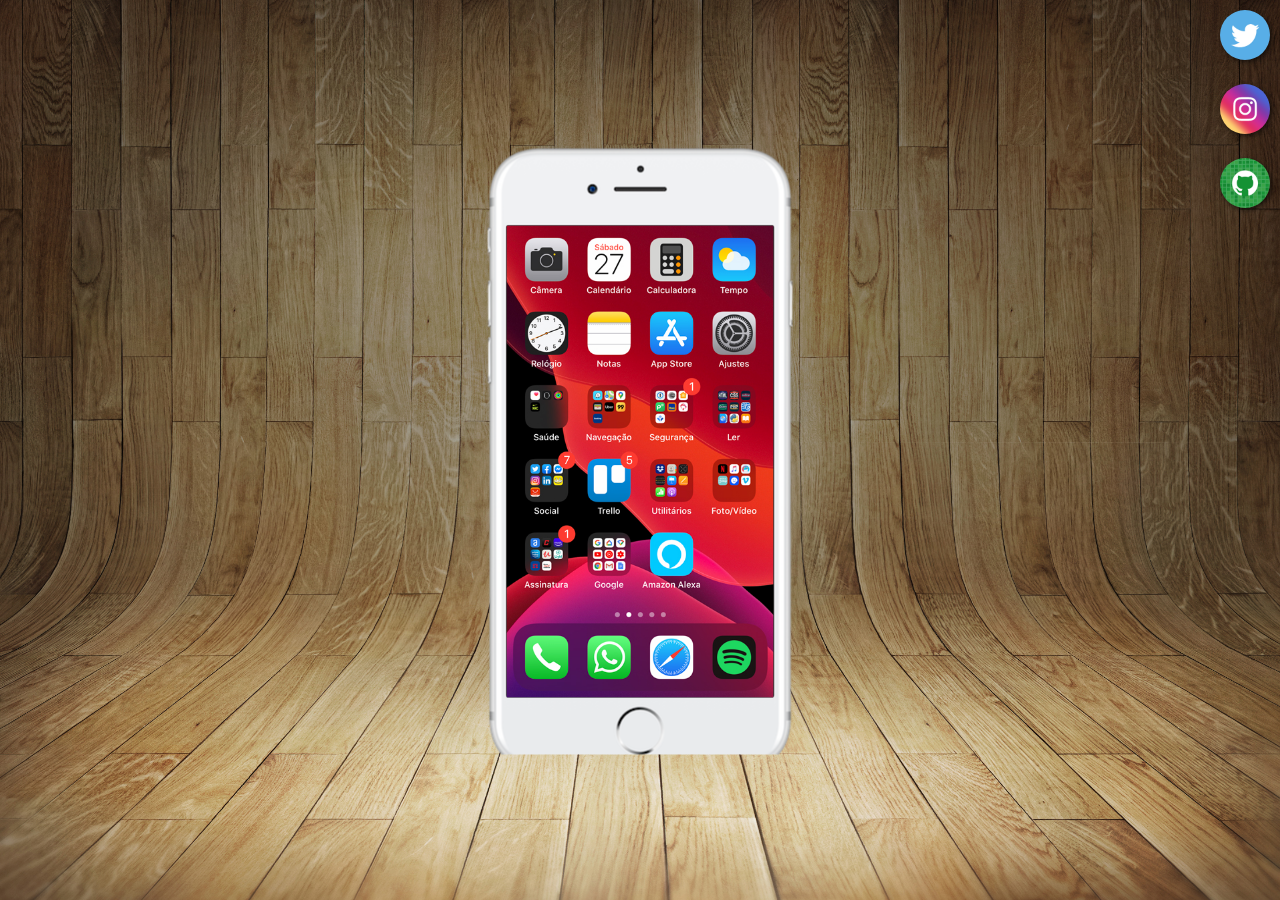
<file: index.html>
<!DOCTYPE html>
<html lang="pt-br">
<head>
    <meta charset="UTF-8">
    <meta name="viewport" content="width=device-width, initial-scale=1.0">
    <link rel="stylesheet" href="style/style.css">
    <link rel="shortcut icon" href="favicon.ico" type="image/x-icon">
    <title>Projeto 3 - Redes Sociais</title>
    
</head>
<body>
    <main>
        <section id="telefone">
            <iframe src="home.html" name="tela" id="tela" frameborder="0">
                Seu navegador não é compatível :/
            </iframe>
        </section>

        <section id="redes-sociais">
            <a href="#" target="tela"><img src="imagens/logo-twitter.jpg" alt="Twitter"></a><br>
            <a href="#" target="tela"><img src="imagens/logo-instagram.jpg" alt="Instagram"></a><br>
            <a href="imagens/github1.jpeg" target="tela"><img src="imagens/logo-github.jpg" alt="GitHub"></a>
        </section>
            
    </main>
    
    
</body>
</html>
</file>
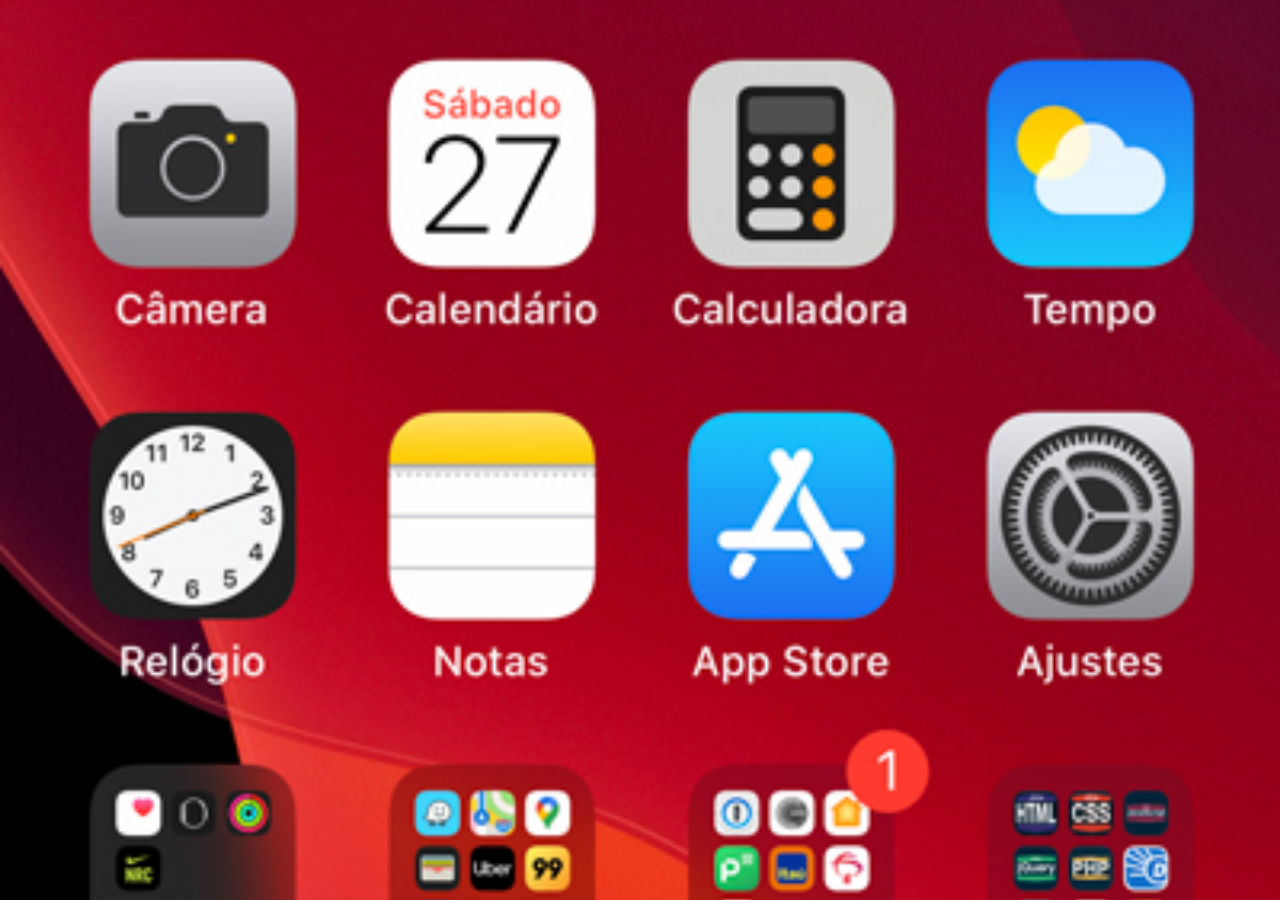
<file: home.html>
<!DOCTYPE html>
<html lang="pt-br">
<head>
    <meta charset="UTF-8">
    <meta http-equiv="X-UA-Compatible" content="IE=edge">
    <meta name="viewport" content="width=device-width, initial-scale=1.0">
    <title>Home</title>
</head>
<style>
    * {
        margin: 0;
        padding: 0;
    }

    body {
        width: 100vw;
        height: 100vh;
        background: black url('imagens/tela-home.jpg') no-repeat top center;
        background-size: cover;
    }
</style>
<body>
    
</body>
</html>
</file>
<file: style/style.css>
@charset "UTF-8";

* {
    margin: 0;
    padding: 0;
    font-family: Arial, Helvetica, sans-serif;
}

html, body {
    height: 100vh;
    width: 100vw;
    background-color: black;
}

body {
    background: url(../imagens/fundo-madeira.jpg) no-repeat top center;
    background-size: cover;
    background-attachment: fixed;
}

main {
    position: relative;
    height: 100vh; 
}

section#telefone {
    height: 500px;
    width: 500px;
    background-color: black;
    position: absolute;
    top: 50%;
    left: 50%;
    transform: translate(-50%, -50%);
    height: 609px;
    width: 311px;
    background: url(../imagens/frame-iphone.png) no-repeat;

}

iframe#tela::-webkit-scrollbar {
    display: none;
}



iframe#tela {
    position: relative;
    top: 80px;
    left: 22px;
    width: 267px;
    height: 472px;
    
}

section#redes-sociais img {
    width: 50px;
    margin: 10px;
    border-radius: 50%;
    box-shadow: 2px 2px 5px rgba(0, 0, 0, 0.6);
    box-sizing: border-box;
    
    
}

section#redes-sociais {
    text-align: right;
}

section#redes-sociais img:hover {
    border: 2px solid rgba(255, 255, 255, 0.664);
    transform: translate(-2px, -2px);
    transition-duration: .5s;
    box-shadow: 5px 5px 10px rgba(0, 0, 0, 0.619) border .5s;
}
</file>
